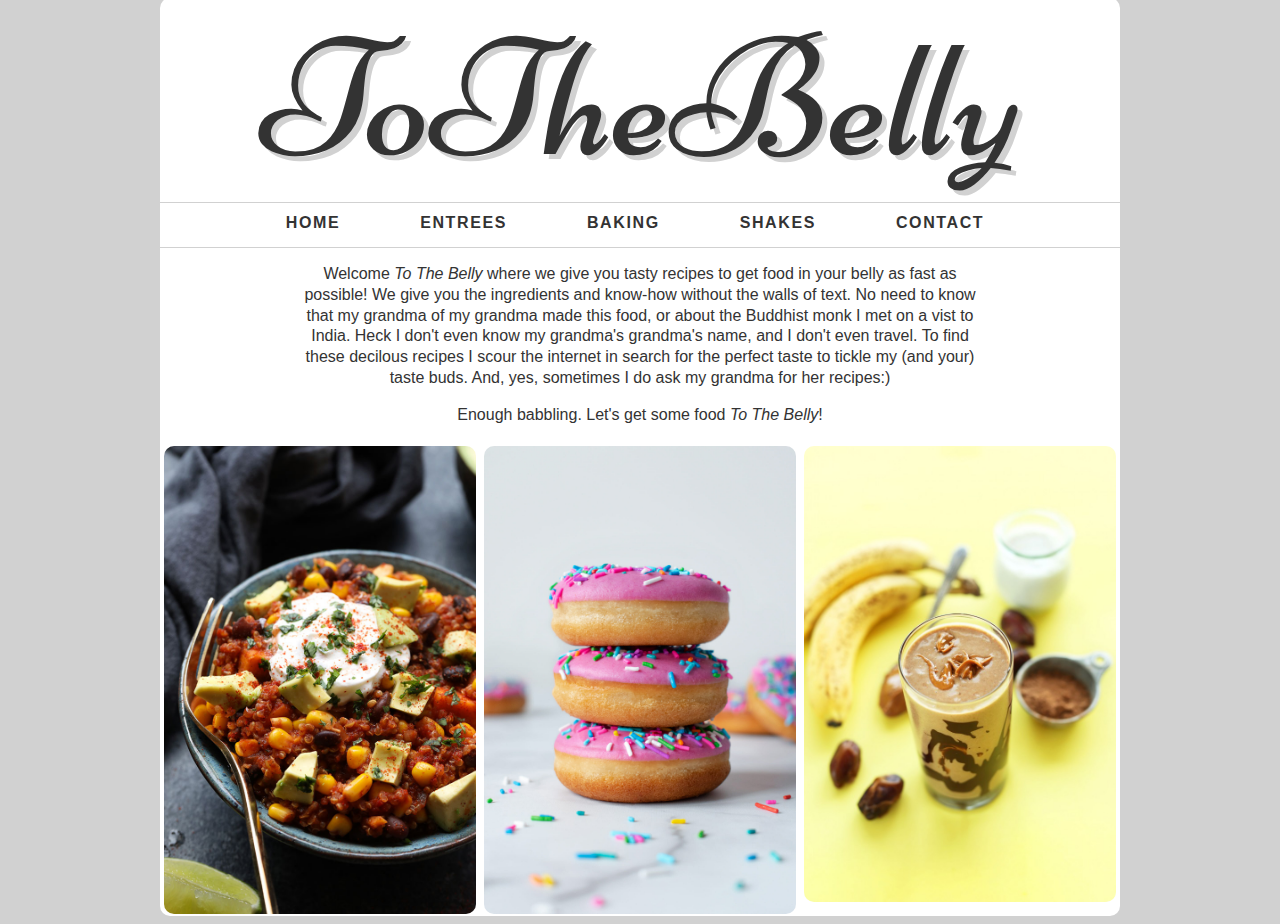
<file: index.html>
<!DOCTYPE html>
<html>

<head>
  <meta charset="utf-8" />
  <title>ToTheBelly</title>
  <link href="ttb_layout.css" rel="stylesheet" />
  <link href="ttb_styles.css" rel="stylesheet" />
  <link href="https://fonts.googleapis.com/css?family=Niconne&display=swap" rel="stylesheet">
</head>

<body>

  <header>
    <h2><a href="ttb_home.html">ToTheBelly</a></h2>
    <nav class="horNav">
      <ul>
        <li><a href="ttb_home.html">HOME</a></li>
        <li><a href="ttb_entrees.html">ENTREES</a></li>
        <li><a href="ttb_baking.html">BAKING</a></li>
        <li><a href="ttb_shakes.html">SHAKES</a></li>
        <li><a href="ttb_contact.html">CONTACT</a></li>
      </ul>
    </nav>
  </header>

  <aside>
  </aside>

  <article>
    <p>Welcome <em>To The Belly</em> where we give you tasty recipes to get
      food in your belly as fast as possible! We give you the ingredients
      and know-how without the walls of text. No need to know that my grandma
      of my grandma made this food, or about the Buddhist monk I met on a vist
      to India. Heck I don't even know my grandma's grandma's name, and I don't
      even travel. To find these decilous recipes I scour the internet in search
      for the perfect taste to tickle my (and your) taste buds. And, yes, sometimes I
      do ask my grandma for her recipes:)</p>
    <p>Enough babbling. Let's get some food <em>To The Belly</em>!</p>
  </article>

  <div class="row">

    <div class="column">
      <a href="ttb_entrees.html">
      <img src="mexican-quinoa.jpg" alt="mexican quinoa" style="width: 100%" />
      </a>
    </div>

    <div class="column">
      <a href="ttb_baking.html">
      <img src="vegan_donuts.jpg" alt="vegan donuts" style="width: 100%" />
      </a>
    </div>

    <div class="column">
      <a href="ttb_shakes.html">
      <img src="peanutbuttershake.jpg" alt="peanut butter shake" style="width: 100%" />
      </a>
    </div>

  </div>

  <footer>
  </footer>

</body>

</html>
</file>
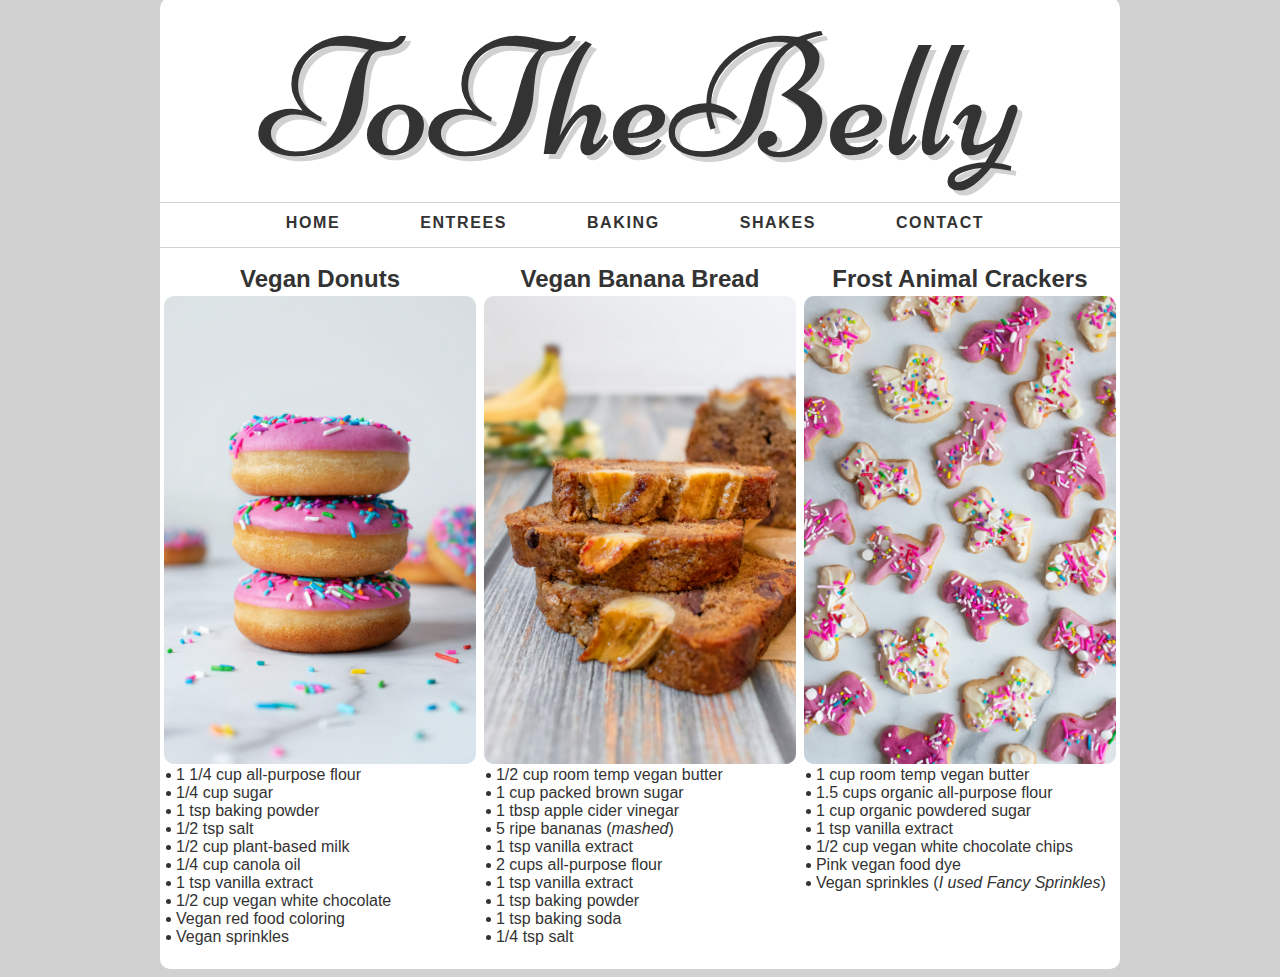
<file: ttb_baking.html>
<!DOCTYPE html>

<html>

<head>
  <meta charset="utf-8" />
  <title>ToTheBelly</title>
  <link href="ttb_layout.css" rel="stylesheet" />
  <link href="ttb_styles.css" rel="stylesheet" />
  <link href="https://fonts.googleapis.com/css?family=Niconne&display=swap" rel="stylesheet">
  <!-- <link href="ttb_reset.css" rel="stylesheet" /> --->
</head>

<body>

  <header>
    <h2><a href="ttb_home.html">ToTheBelly</a></h2>
    <nav class="horNav">
      <ul>
        <li><a href="ttb_home.html">HOME</a></li>
        <li><a href="ttb_entrees.html">ENTREES</a></li>
        <li><a href="ttb_baking.html">BAKING</a></li>
        <li><a href="ttb_shakes.html">SHAKES</a></li>
        <li><a href="ttb_contact.html">CONTACT</a></li>
      </ul>
    </nav>
  </header>

  <article>

  </article>

  <div class="row">
    <div class="column">
      <h2>Vegan Donuts</h2>
      <img src="vegan_donuts.jpg" alt="vegan donuts" style="width: 100%" />
    </div>

    <div class="column">
      <h2>Vegan Banana Bread</h2>
      <img src="VeganBananaBread.jpg" alt="vegan banana bread" style="width: 100%" />
    </div>

    <div class="column">
      <h2>Frost Animal Crackers</h2>
      <img src="FrostedAnimalCrackers.jpg" alt="frost animal crackers" style="width: 100%" />
    </div>

    <div class="row">
      <div class="column1">
        <ul>
          <li><span>1 1/4 cup all-purpose flour<span></li>
          <li><span>1/4 cup sugar<span></li>
          <li><span>1 tsp baking powder<span></li>
          <li><span>1/2 tsp salt<span></li>
          <li><span>1/2 cup plant-based milk<span></li>
          <li><span>1/4 cup canola oil<span></li>
          <li><span>1 tsp vanilla extract<span></li>
          <li><span>1/2 cup vegan white chocolate<span></li>
          <li><span>Vegan red food coloring<span></li>
          <li><span>Vegan sprinkles<span></li>
        </ul>
      </div>


        <div class="column1">
          <ul>
            <li><span>1/2 cup room temp vegan butter<span></li>
            <li><span>1 cup packed brown sugar<span></li>
            <li><span>1 tbsp apple cider vinegar<span></li>
            <li><span>5 ripe bananas (<em>mashed</em>)<span></li>
            <li><span>1 tsp vanilla extract<span></li>
            <li><span>2 cups all-purpose flour<span></li>
            <li><span>1 tsp vanilla extract<span></li>
            <li><span>1 tsp baking powder<span></li>
            <li><span>1 tsp baking soda<span></li>
            <li><span>1/4 tsp salt<span></li>
          </ul>
        </div>

          <div class="column1">
            <ul>
              <li><span>1 cup room temp vegan butter<span></li>
              <li><span>1.5 cups organic all-purpose flour<span></li>
              <li><span>1 cup organic powdered sugar<span></li>
              <li><span>1 tsp vanilla extract<span></li>
              <li><span>1/2 cup vegan white chocolate chips<span></li>
              <li><span>Pink vegan food dye<span></li>
              <li><span>Vegan sprinkles (<em>I used Fancy Sprinkles</em>)<span></li>
            </ul>
          </div>

        </div>
</file>
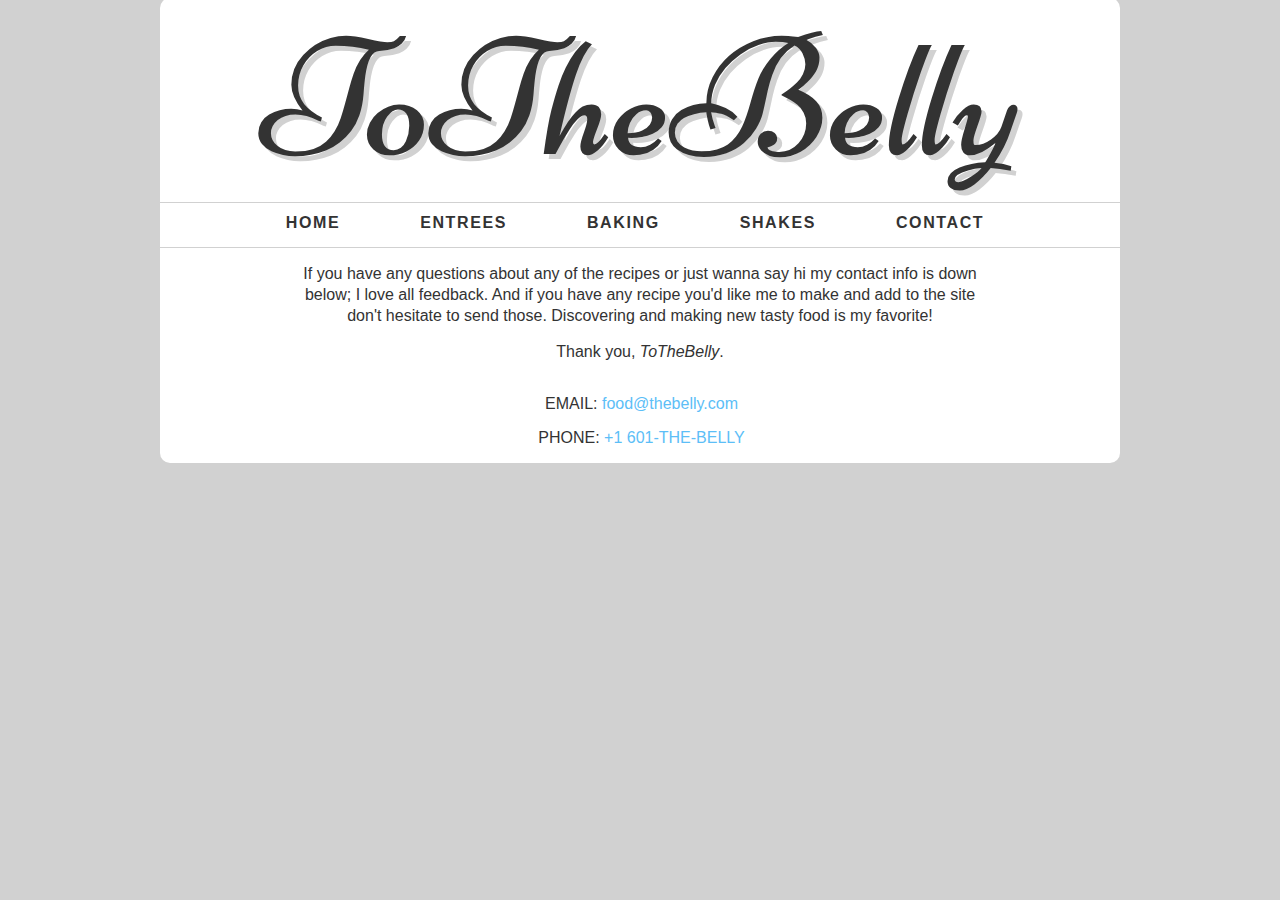
<file: ttb_contact.html>
<!DOCTYPE html>
<html>

<head>
  <meta charset="utf-8" />
  <title>ToTheBelly</title>
  <link href="ttb_layout.css" rel="stylesheet" />
  <link href="ttb_styles.css" rel="stylesheet" />
  <link href="https://fonts.googleapis.com/css?family=Niconne&display=swap" rel="stylesheet">
</head>

<body>

  <header>
    <h2><a href="ttb_home.html">ToTheBelly</a></h2>
    <nav class="horNav">
      <ul>
         <li><a href="ttb_home.html">HOME</a></li>
         <li><a href="ttb_entrees.html">ENTREES</a></li>
         <li><a href="ttb_baking.html">BAKING</a></li>
         <li><a href="ttb_shakes.html">SHAKES</a></li>
         <li><a href="ttb_contact.html">CONTACT</a></li>
      </ul>
    </nav>
  </header>

  <article>
    <p>If you have any questions about any of the recipes or just wanna say hi
      my contact info is down below; I love all feedback. And if you have any
      recipe you'd like me to make and add to the site don't hesitate
      to send those. Discovering and making new tasty food is my favorite!</p>
    <p>Thank you, <em>ToTheBelly</em>.</p>
  </article>

<div>
  <ol>
    <li><p><strong>EMAIL:</strong> <a href="mailto:food@thebelly.com">food@thebelly.com</a></p></li>
    <li><p><strong>PHONE:</strong> <a href="tel:+160184323559"> +1 601-THE-BELLY</a></p></li>
  </ol>
</div>

</html>
</file>
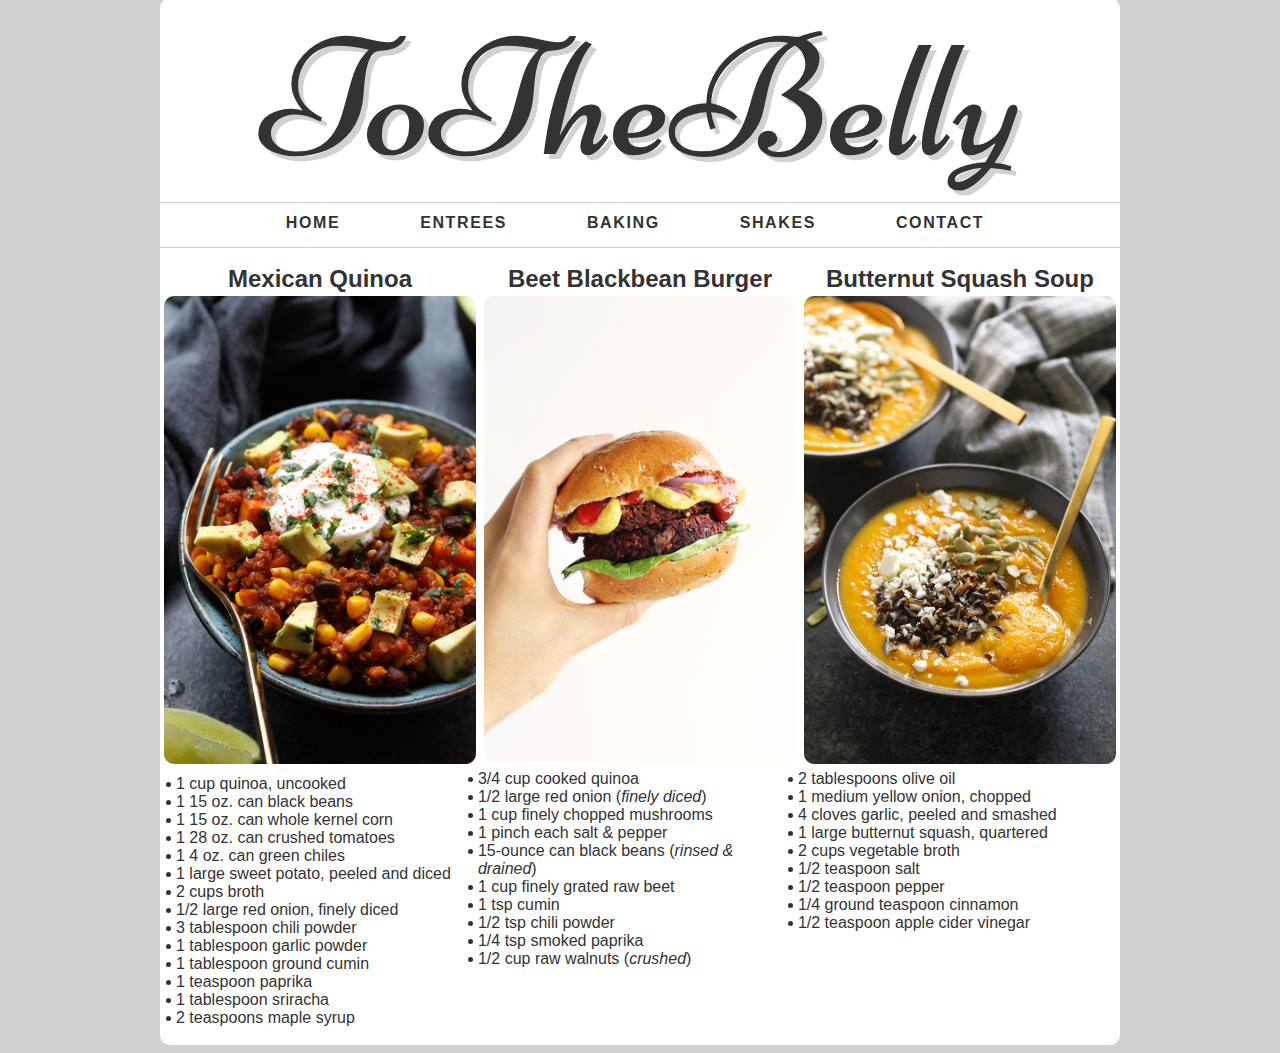
<file: ttb_entrees.html>
<!DOCTYPE html>

<html>

<head>
  <meta charset="utf-8" />
  <title>ToTheBelly</title>
  <link href="ttb_layout.css" rel="stylesheet" />
  <link href="ttb_styles.css" rel="stylesheet" />
  <link href="https://fonts.googleapis.com/css?family=Niconne&display=swap" rel="stylesheet">
  <!-- <link href="ttb_reset.css" rel="stylesheet" /> --->
</head>

<body>

  <header>
    <h2><a href="ttb_home.html">ToTheBelly</a></h2>
    <nav class="horNav">
      <ul>
        <li><a href="ttb_home.html">HOME</a></li>
        <li><a href="ttb_entrees.html">ENTREES</a></li>
        <li><a href="ttb_baking.html">BAKING</a></li>
        <li><a href="ttb_shakes.html">SHAKES</a></li>
        <li><a href="ttb_contact.html">CONTACT</a></li>
      </ul>
    </nav>
  </header>

  <article>
  </article>

  <div class="row">
    <div class="column">
      <h2>Mexican Quinoa</h2>
      <img src="mexican-quinoa.jpg" alt="mexican quinoa" style="width: 100%" />
    </div>


    <div class="column">
      <h2>Beet Blackbean Burger</h2>
      <img src="BeetBlackbeanBurger.jpg" alt="beet blackbean burger" style="width: 100%" />
    </div>

    <div class="column">
      <h2>Butternut Squash Soup</h2>
      <img src="SquashSoup.jpg" alt="butternut squash soup" style="width: 100%" />
    </div>

  </div>


  <div class="row">
    <div class="column1">
      <ul>
        <li><span>1 cup quinoa, uncooked</span></li>
        <li><span>1 15 oz. can black beans</span></li>
        <li><span>1 15 oz. can whole kernel corn</span></li>
        <li><span>1 28 oz. can crushed tomatoes</span></li>
        <li><span>1 4 oz. can green chiles</span></li>
        <li><span>1 large sweet potato, peeled and diced</span></li>
        <li><span>2 cups broth</span></li>
        <li><span>1/2 large red onion, finely diced</span></li>
        <li><span>3 tablespoon chili powder</span></li>
        <li><span>1 tablespoon garlic powder</span></li>
        <li><span>1 tablespoon ground cumin</span></li>
        <li><span>1 teaspoon paprika</span></li>
        <li><span>1 tablespoon sriracha</span></li>
        <li><span>2 teaspoons maple syrup</span></li>
      </ul>
    </div>

    <div class="column1">
      <li><span>3/4 cup cooked quinoa</span></li>
      <li><span>1/2 large red onion (<em>finely diced</em>)</span></li>
      <li><span>1 cup finely chopped mushrooms</span></li>
      <li><span>1 pinch each salt & pepper</span></li>
      <li><span>15-ounce can black beans (<em>rinsed & drained</em>)</span></li>
      <li><span>1 cup finely grated raw beet</span></li>
      <li><span>1 tsp cumin</span></li>
      <li><span>1/2 tsp chili powder</span></li>
      <li><span>1/4 tsp smoked paprika</span></li>
      <li><span>1/2 cup raw walnuts (<em>crushed</em>)</span></li>
    </div>

    <div class="column1">
      <li><span>2 tablespoons olive oil</span></li>
      <li><span>1 medium yellow onion, chopped</span></li>
      <li><span>4 cloves garlic, peeled and smashed</span></li>
      <li><span>1 large butternut squash, quartered</span></li>
      <li><span>2 cups vegetable broth</span></li>
      <li><span>1/2 teaspoon salt</span></li>
      <li><span>1/2 teaspoon pepper</span></li>
      <li><span>1/4 ground teaspoon cinnamon</span></li>
      <li><span>1/2 teaspoon apple cider vinegar</span></li>
    </div>

  </div>





</body>

</html>
</file>
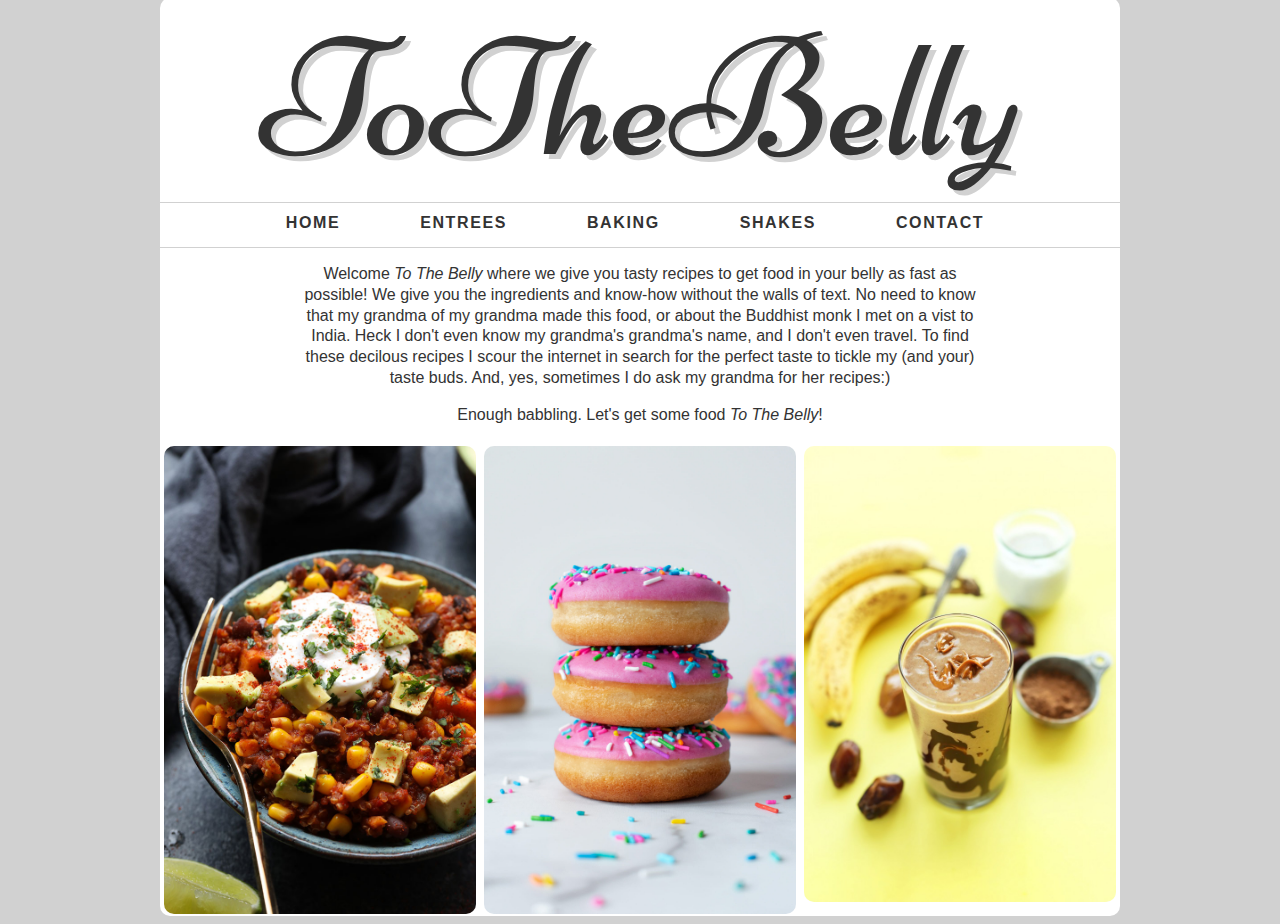
<file: ttb_home.html>
<!DOCTYPE html>
<html>

<head>
  <meta charset="utf-8" />
  <title>ToTheBelly</title>
  <link href="ttb_layout.css" rel="stylesheet" />
  <link href="ttb_styles.css" rel="stylesheet" />
  <link href="https://fonts.googleapis.com/css?family=Niconne&display=swap" rel="stylesheet">
</head>

<body>

  <header>
    <h2><a href="ttb_home.html">ToTheBelly</a></h2>
    <nav class="horNav">
      <ul>
        <li><a href="ttb_home.html">HOME</a></li>
        <li><a href="ttb_entrees.html">ENTREES</a></li>
        <li><a href="ttb_baking.html">BAKING</a></li>
        <li><a href="ttb_shakes.html">SHAKES</a></li>
        <li><a href="ttb_contact.html">CONTACT</a></li>
      </ul>
    </nav>
  </header>

  <aside>
  </aside>

  <article>
    <p>Welcome <em>To The Belly</em> where we give you tasty recipes to get
      food in your belly as fast as possible! We give you the ingredients
      and know-how without the walls of text. No need to know that my grandma
      of my grandma made this food, or about the Buddhist monk I met on a vist
      to India. Heck I don't even know my grandma's grandma's name, and I don't
      even travel. To find these decilous recipes I scour the internet in search
      for the perfect taste to tickle my (and your) taste buds. And, yes, sometimes I
      do ask my grandma for her recipes:)</p>
    <p>Enough babbling. Let's get some food <em>To The Belly</em>!</p>
  </article>

  <div class="row">

    <div class="column">
      <a href="ttb_entrees.html">
      <img src="mexican-quinoa.jpg" alt="mexican quinoa" style="width: 100%" />
      </a>
    </div>

    <div class="column">
      <a href="ttb_baking.html">
      <img src="vegan_donuts.jpg" alt="vegan donuts" style="width: 100%" />
      </a>
    </div>

    <div class="column">
      <a href="ttb_shakes.html">
      <img src="peanutbuttershake.jpg" alt="peanut butter shake" style="width: 100%" />
      </a>
    </div>

  </div>

  <footer>
  </footer>

</body>

</html>
</file>
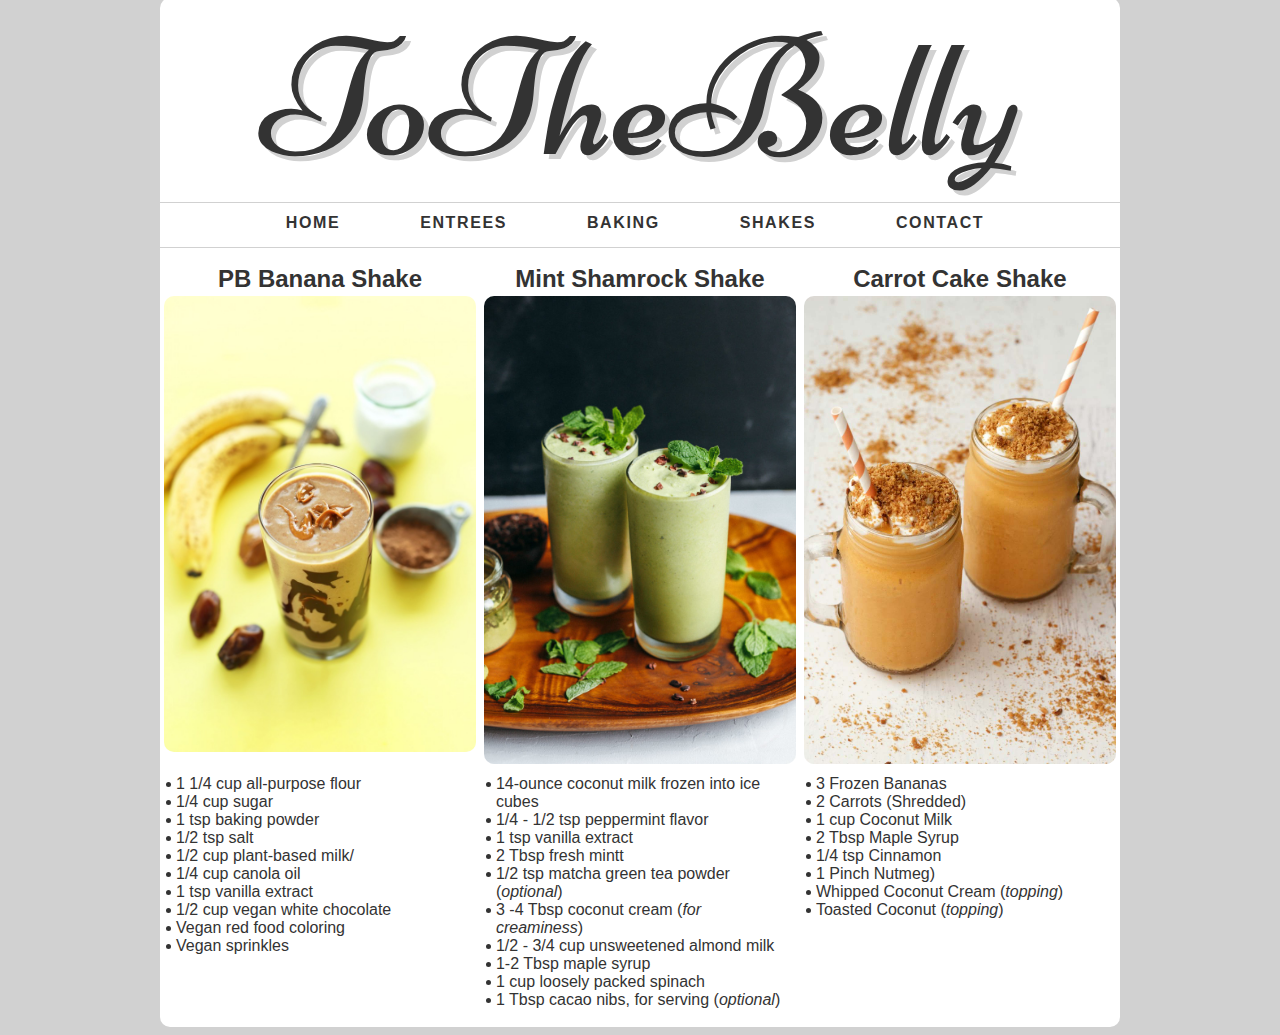
<file: ttb_shakes.html>
<!DOCTYPE html>

<html>

<head>
  <meta charset="utf-8" />
  <title>ToTheBelly</title>
  <link href="ttb_layout.css" rel="stylesheet" />
  <link href="ttb_styles.css" rel="stylesheet" />
  <link href="https://fonts.googleapis.com/css?family=Niconne&display=swap" rel="stylesheet">
  <!-- <link href="ttb_reset.css" rel="stylesheet" /> --->
</head>

<body>

  <header>
    <h2><a href="ttb_home.html">ToTheBelly</a></h2>
    <nav class="horNav">
      <ul>
        <li><a href="ttb_home.html">HOME</a></li>
        <li><a href="ttb_entrees.html">ENTREES</a></li>
        <li><a href="ttb_baking.html">BAKING</a></li>
        <li><a href="ttb_shakes.html">SHAKES</a></li>
        <li><a href="ttb_contact.html">CONTACT</a></li>
      </ul>
    </nav>
  </header>

  <article>
  </article>

  <div class="row">
    <div class="column">
      <h2>PB Banana Shake</h2>
      <img src="peanutbuttershake.jpg" alt="vegan donuts" style="width: 100%" />
    </div>

    <div class="column">
      <h2>Mint Shamrock Shake</h2>
      <img src="MintShamrockShake.jpg" alt="vegan mint shamrock shake" style="width: 100%" />
    </div>

    <div class="column">
      <h2>Carrot Cake Shake</h2>
      <img src="CarrotCakeShake.jpg" alt="carrot cake shake" style="width: 100%" />
    </div>
  </div>

    <div class="row">
      <div class="column1">
        <ul>
          <li><span>1 1/4 cup all-purpose flour</span></li>
          <li><span>1/4 cup sugar</span></li>
          <li><span>1 tsp baking powder</span></li>
          <li><span>1/2 tsp salt</span></li>
          <li><span>1/2 cup plant-based milk/<span></li>
          <li><span>1/4 cup canola oil</span></li>
          <li><span>1 tsp vanilla extract</span></li>
          <li><span>1/2 cup vegan white chocolate</span></li>
          <li><span>Vegan red food coloring</span></li>
          <li><span>Vegan sprinkles</span></li>
        </ul>
      </div>
      <div class="column1">
        <ul>
          <li><span>14-ounce coconut milk frozen into ice cubes</span></li>
          <li><span>1/4 - 1/2 tsp peppermint flavor</span></li>
          <li><span>1 tsp vanilla extract</span></li>
          <li><span>2 Tbsp fresh mintt</span></li>
          <li><span>1/2 tsp matcha green tea powder (<em>optional</em>)</span></li>
          <li><span>3 -4 Tbsp coconut cream (<em>for creaminess</em>)</span></li>
          <li><span>1/2 - 3/4 cup unsweetened almond milk</span></li>
          <li><span>1-2 Tbsp maple syrup</span></li>
          <li><span>1 cup loosely packed spinach</span></li>
          <li><span>1 Tbsp cacao nibs, for serving (<em>optional</em>)</span></li>
        </ul>
      </div>
      <div class="column1">
        <ul>
          <li><span>3 Frozen Bananas</span></li>
          <li><span>2 Carrots (Shredded)</span></li>
          <li><span>1 cup Coconut Milk</span></li>
          <li><span>2 Tbsp Maple Syrup</span></li>
          <li><span>1/4 tsp Cinnamon</span></li>
          <li><span>1 Pinch Nutmeg</em>)</span></li>
          <li><span>Whipped Coconut Cream (<em>topping</em>)</span></li>
          <li><span>Toasted Coconut (<em>topping</em>)</span></li>
        </ul>
      </div>

  </div>
</file>
<file: ttb_layout.css>
@charset "UTF-8";

/* Body styles */
* {
  box-sizing: border-box;
}

body {
  background-color: white;
  margin-left: auto;
  margin-right: auto;
  max-width: 960px;
  min-width: 640px;
  width: 95%;
  border-radius: 10px;
}

header > h2 {
  text-align: center;
  margin: -10px 0 0 0;
}

article {
  text-align: center;
  width: 680px;
  margin: 10px auto 10px auto;
}

/* hor Nav */
nav.horNav {
  text-align: center;
  width: 100%;
}

nav.horNav ul {
  display: inline-block;
  margin-right: 50px;
}

nav.horNav li {
  display: block;
  float: left;
  margin: -5px 40px;
}

/* divs */
div {
  width: 100%;
  margin: 0 auto;
  display: inline-block;
}

div.row {
  padding-bottom: 5px;
  clear: both;
}

div.row::after{
   clear: both;
   content: "";
   display: table;
 }

 .column {
   float: left;
   width: 33.33%;
   padding: 4px;
   margin-bottom: -15px;
 }

 .column1 {
   float: left;
   width: 33.33%;
   padding: 4px;
 }

li span {
   position: relative;
   left: -6px;
 }


/* contact page */
div > ol {
  text-align: center;
  list-style-type: none;
  padding-left: 3px;
}
</file>
<file: ttb_styles.css>
@charset "UTF-8";
/* html style*/
html {
  background-color: #d1d1d1;
  font-family: 'Cambria', sans-serif;
  color: #333333;
  font-weight: 200;
}

header > h2 > a {
  text-decoration: none;
  color: #333333;
  text-shadow: 5px 5px #d1d1d1;
  font-family: 'Niconne', cursive;
  font-size: 7em;
  font-weight: lighter;
}

/* nav */
nav a {
  letter-spacing: .1em;
  text-decoration: none;
  font-size: 1em;
  font-weight: 750;
}

.horNav {
  border-top: 1px;
  border-bottom: 1px;
  border-color: #d1d1d1;
  border-top-style: solid;
  border-bottom-style: solid;
  overflow: hidden;
}

.horNav a {
  color: #333333;
  border-bottom: 3px solid transparent;
}

.horNav a:hover {
  border-bottom: 2px solid #5cbef7;
}

.horNav a:active {
  border-tottome: 3px solid #5cbef7;
}

/* article */
article p {
  line-height: 1.3em;
}

/* columns */
.column h2 {
  text-align: center;
  margin: 3px auto;
  color: #333333;
}
.column img {
  border-radius: 10px;
}

.column1 ul {
  margin: 5px auto;
  padding-left: 18px;
}


/* contact div */
div > ol > li a {
  color: #5cbef7;
  text-decoration: none;
}
</file>
